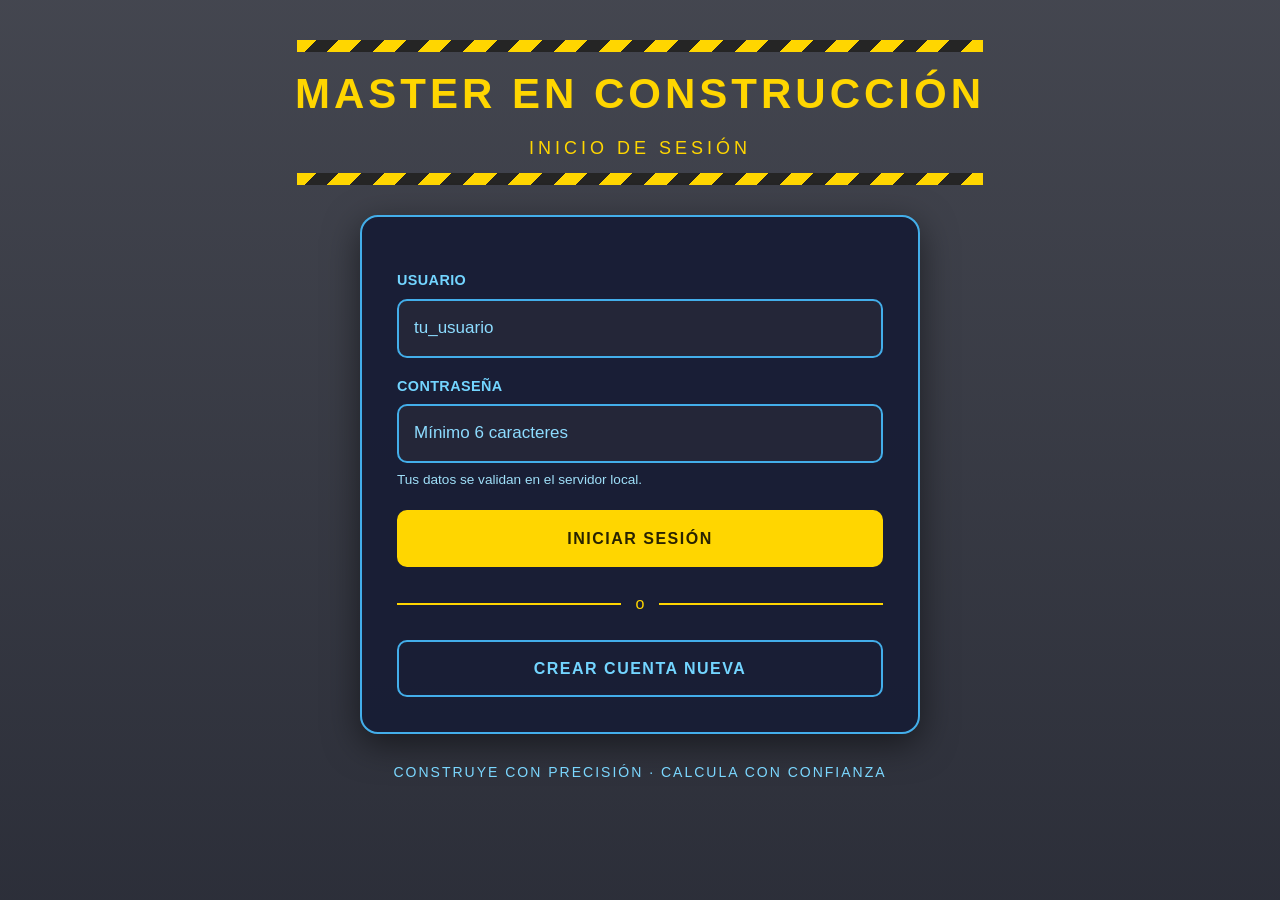
<file: proyecto_calculadora/index.html>
<!DOCTYPE html>
<html lang="es">
<head>
<meta charset="UTF-8"><meta name="viewport" content="width=device-width, initial-scale=1.0">
<title>Master en Construcción - Inicio</title><link rel="stylesheet" href="css/estilos.css"><script src="js/app.js" defer></script>
</head>
<body>
<main class="contenedor">
  <section class="titulo"><div class="linea"></div><h1>MASTER EN CONSTRUCCIÓN</h1><p>INICIO DE SESIÓN</p><div class="linea"></div></section>
  <div class="mensaje" role="alert"></div>
  <form id="login-form" class="panel login">
    <label for="usuario">Usuario</label>
    <input id="usuario" name="usuario" type="text" placeholder="tu_usuario" autocomplete="username" required>
    <label for="password">Contraseña</label>
    <input id="password" name="password" type="password" placeholder="Mínimo 6 caracteres" autocomplete="current-password" required>
    <p class="campo-ayuda">Tus datos se validan en el servidor local.</p>
    <button class="boton" type="submit">INICIAR SESIÓN</button>
    <div class="separador"><span>o</span></div>
    <a class="boton secundario" href="registro.html">CREAR CUENTA NUEVA</a>
  </form>
  <div class="pie">CONSTRUYE CON PRECISIÓN · CALCULA CON CONFIANZA</div>
</main>
</body>
</html>
</file>
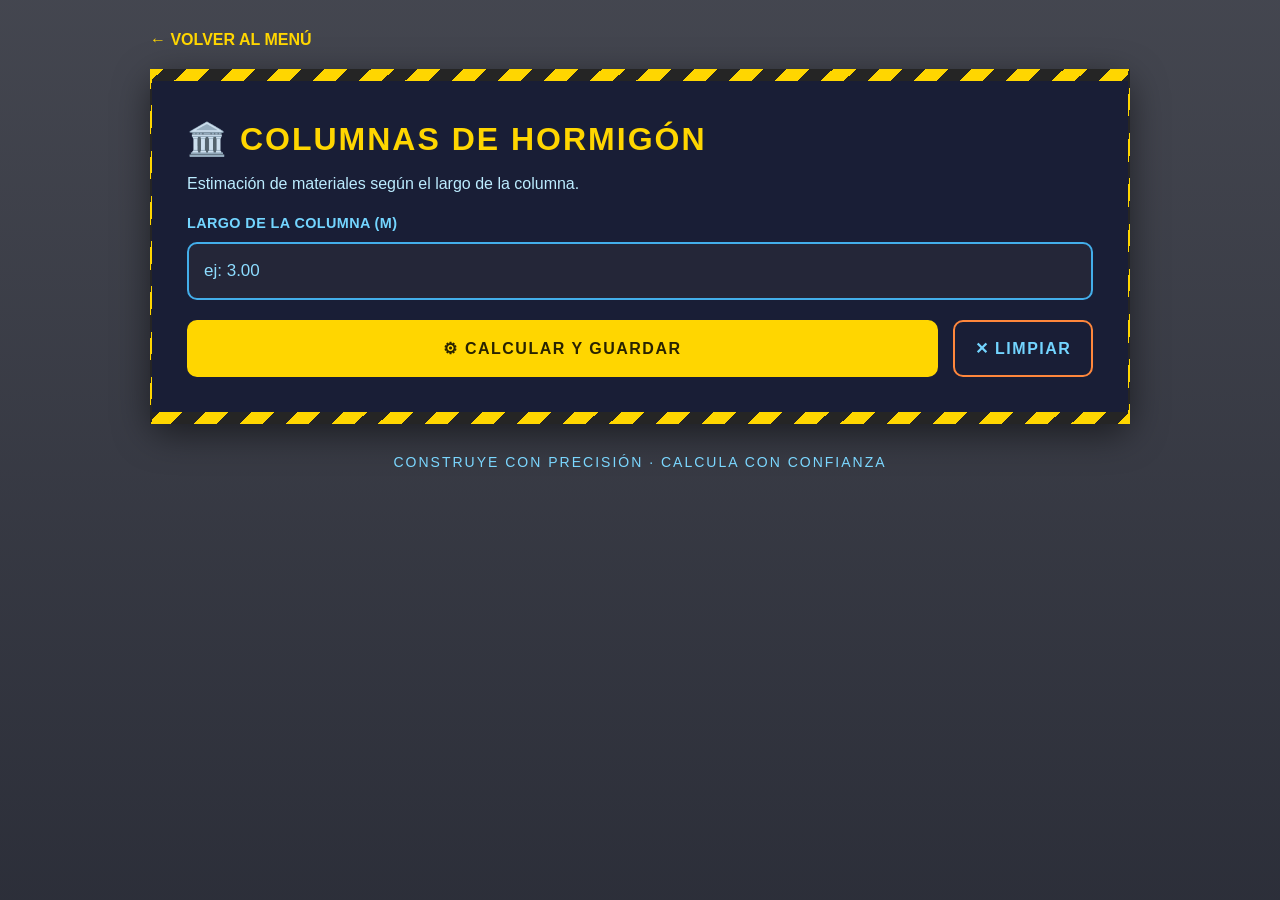
<file: proyecto_calculadora/columna.html>
<!DOCTYPE html>
<html lang="es">
<head><meta charset="UTF-8"><meta name="viewport" content="width=device-width, initial-scale=1.0"><title>Columnas</title><link rel="stylesheet" href="css/estilos.css"><script src="js/app.js" defer></script></head>
<body><main class="contenedor">
<a class="volver" href="menu.html">← VOLVER AL MENÚ</a><div class="mensaje" role="alert"></div>
<form class="panel formulario calculo-form" data-tipo="columna">
<h1>🏛️ COLUMNAS DE HORMIGÓN</h1><p class="subtitulo">Estimación de materiales según el largo de la columna.</p>
<label for="largo">Largo de la columna (m)</label><input id="largo" name="largo" type="number" step="0.01" min="0.01" placeholder="ej: 3.00" required>
<div class="botones"><button class="boton" type="submit">⚙ CALCULAR Y GUARDAR</button><button class="boton naranja" type="reset">✕ LIMPIAR</button></div>
</form><div class="pie">CONSTRUYE CON PRECISIÓN · CALCULA CON CONFIANZA</div></main></body></html>
</file>
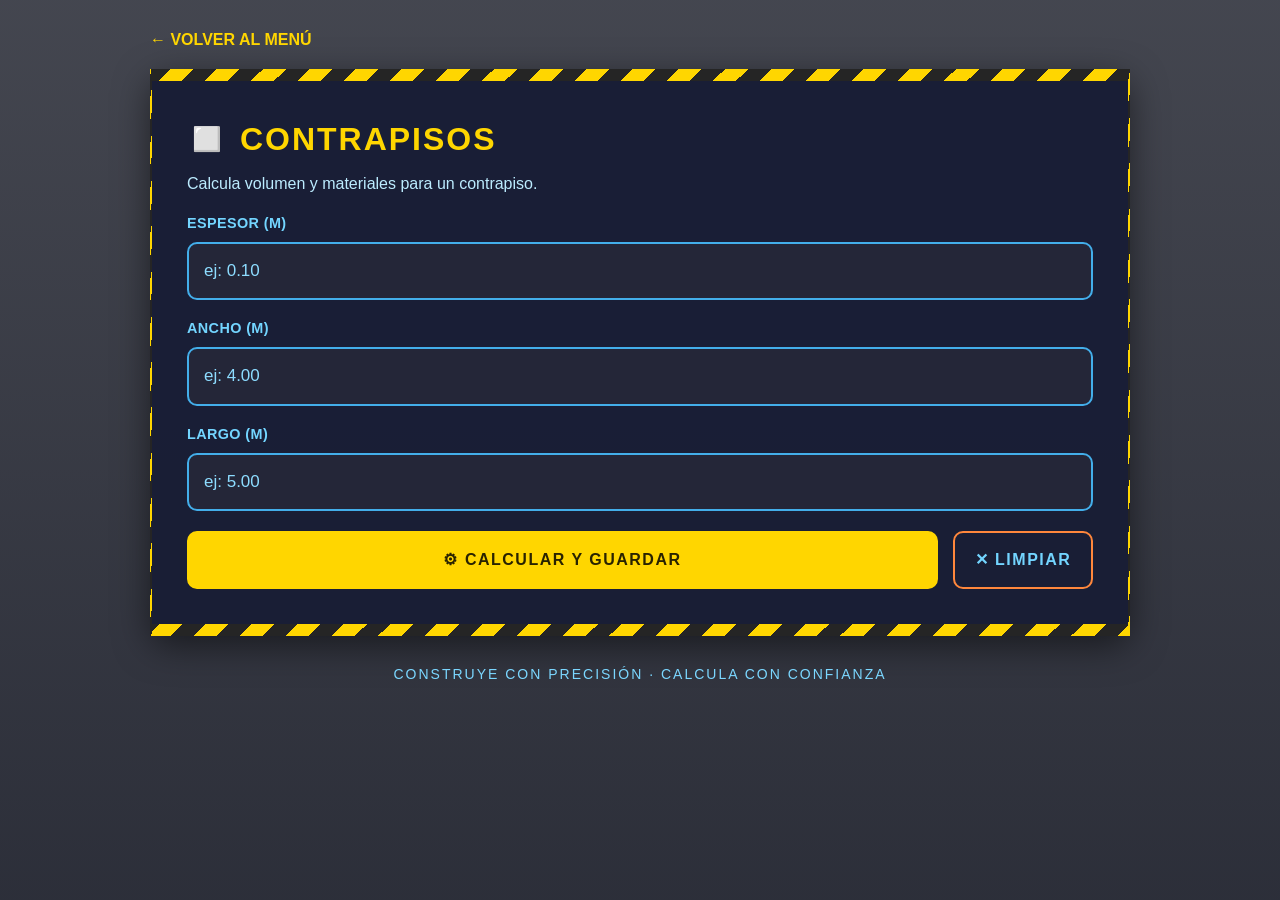
<file: proyecto_calculadora/contrapiso.html>
<!DOCTYPE html>
<html lang="es">
<head><meta charset="UTF-8"><meta name="viewport" content="width=device-width, initial-scale=1.0"><title>Contrapisos</title><link rel="stylesheet" href="css/estilos.css"><script src="js/app.js" defer></script></head>
<body><main class="contenedor">
<a class="volver" href="menu.html">← VOLVER AL MENÚ</a><div class="mensaje" role="alert"></div>
<form class="panel formulario calculo-form" data-tipo="contrapiso">
<h1>◻️ CONTRAPISOS</h1><p class="subtitulo">Calcula volumen y materiales para un contrapiso.</p>
<label for="espesor">Espesor (m)</label><input id="espesor" name="espesor" type="number" step="0.01" min="0.01" placeholder="ej: 0.10" required>
<label for="ancho">Ancho (m)</label><input id="ancho" name="ancho" type="number" step="0.01" min="0.01" placeholder="ej: 4.00" required>
<label for="largo">Largo (m)</label><input id="largo" name="largo" type="number" step="0.01" min="0.01" placeholder="ej: 5.00" required>
<div class="botones"><button class="boton" type="submit">⚙ CALCULAR Y GUARDAR</button><button class="boton naranja" type="reset">✕ LIMPIAR</button></div>
</form><div class="pie">CONSTRUYE CON PRECISIÓN · CALCULA CON CONFIANZA</div></main></body></html>
</file>
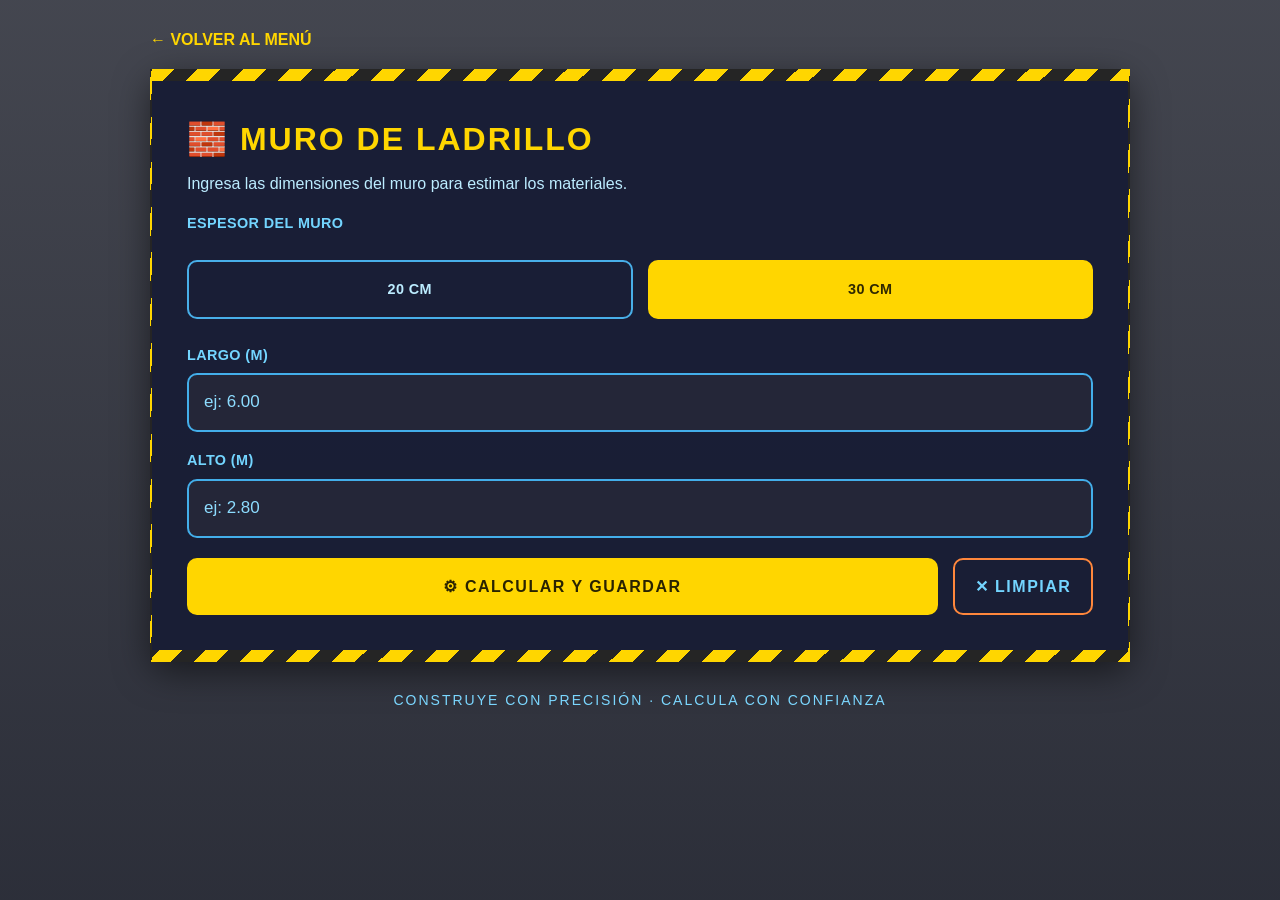
<file: proyecto_calculadora/muro.html>
<!DOCTYPE html>
<html lang="es">
<head>
    <meta charset="UTF-8">
    <meta name="viewport" content="width=device-width, initial-scale=1.0">
    <title>Muro de ladrillo</title>
    <link rel="stylesheet" href="css/estilos.css">
    <script src="js/app.js" defer></script>
</head>
<body>
<main class="contenedor">
<a class="volver" href="menu.html">← VOLVER AL MENÚ</a>
<div class="mensaje" role="alert"></div>
    <form class="panel formulario calculo-form" data-tipo="muro">
    <h1>🧱 MURO DE LADRILLO</h1><p class="subtitulo">Ingresa las dimensiones del muro para estimar los materiales.</p>
    <label>Espesor del muro</label>
<div class="opciones">
    <label class="opcion">
    <input type="radio" name="espesor" value="0.2" required>20 CM</label>
    <label class="opcion">
    <input type="radio" name="espesor" value="0.3" checked>30 CM</label>
</div>
    <label for="largo">Largo (m)</label>
    <input id="largo" name="largo" type="number" step="0.01" min="0.01" placeholder="ej: 6.00" required>
    <label for="alto">Alto (m)</label>
    <input id="alto" name="alto" type="number" step="0.01" min="0.01" placeholder="ej: 2.80" required>
    <div class="botones"><button class="boton" type="submit">⚙ CALCULAR Y GUARDAR</button>
    <button class="boton naranja" type="reset">✕ LIMPIAR</button></div>
</form>
<div class="pie">CONSTRUYE CON PRECISIÓN · CALCULA CON CONFIANZA</div>
</main>
</body>
</html>
</file>
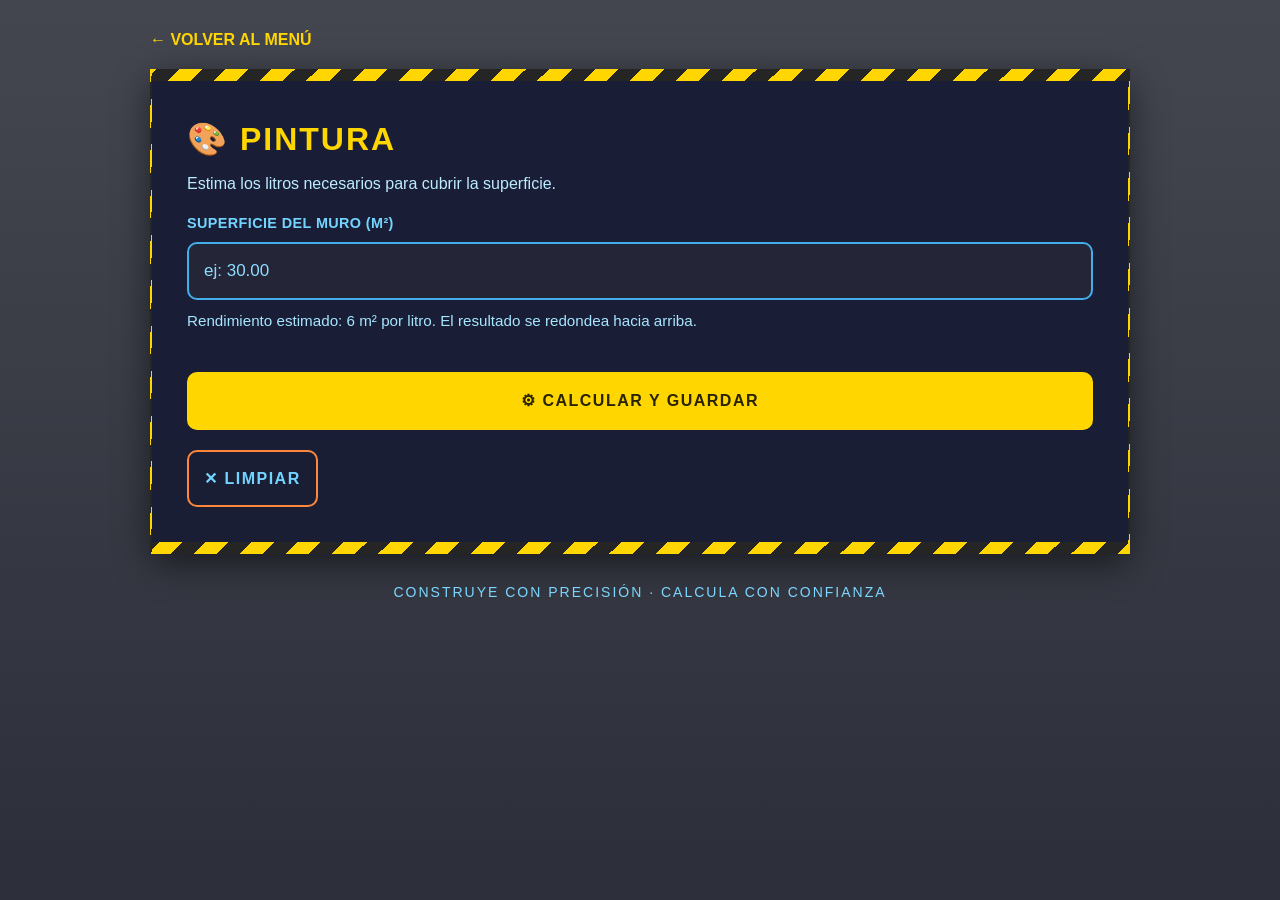
<file: proyecto_calculadora/pintura.html>
<!DOCTYPE html>
<html lang="es">
<head>
    <meta charset="UTF-8">
    <meta name="viewport" content="width=device-width, initial-scale=1.0">
    <title>Pintura</title>
    <link rel="stylesheet" href="css/estilos.css">
    <script src="js/app.js" defer></script>
</head>
<body>
<main class="contenedor">
 <a class="volver" href="menu.html">← VOLVER AL MENÚ</a>
    <div class="mensaje" role="alert"></div>
        <form class="panel formulario calculo-form" data-tipo="pintura">
            <h1>🎨 PINTURA</h1>
            <p class="subtitulo">Estima los litros necesarios para cubrir la superficie.</p>
            <label for="superficie">Superficie del muro (m²)</label>
            <input id="superficie" name="superficie" type="number" step="0.01" min="0.01" placeholder="ej: 30.00" required>
            <p class="nota">Rendimiento estimado: 6 m² por litro. El resultado se redondea hacia arriba.</p>
            <div class="botones"></div>
            <button class="boton" type="submit">⚙ CALCULAR Y GUARDAR</button>
            <button class="boton naranja" type="reset">✕ LIMPIAR</button>
        </form>
    <div class="pie">CONSTRUYE CON PRECISIÓN · CALCULA CON CONFIANZA</div>
</main>
</body>
</html>
</file>
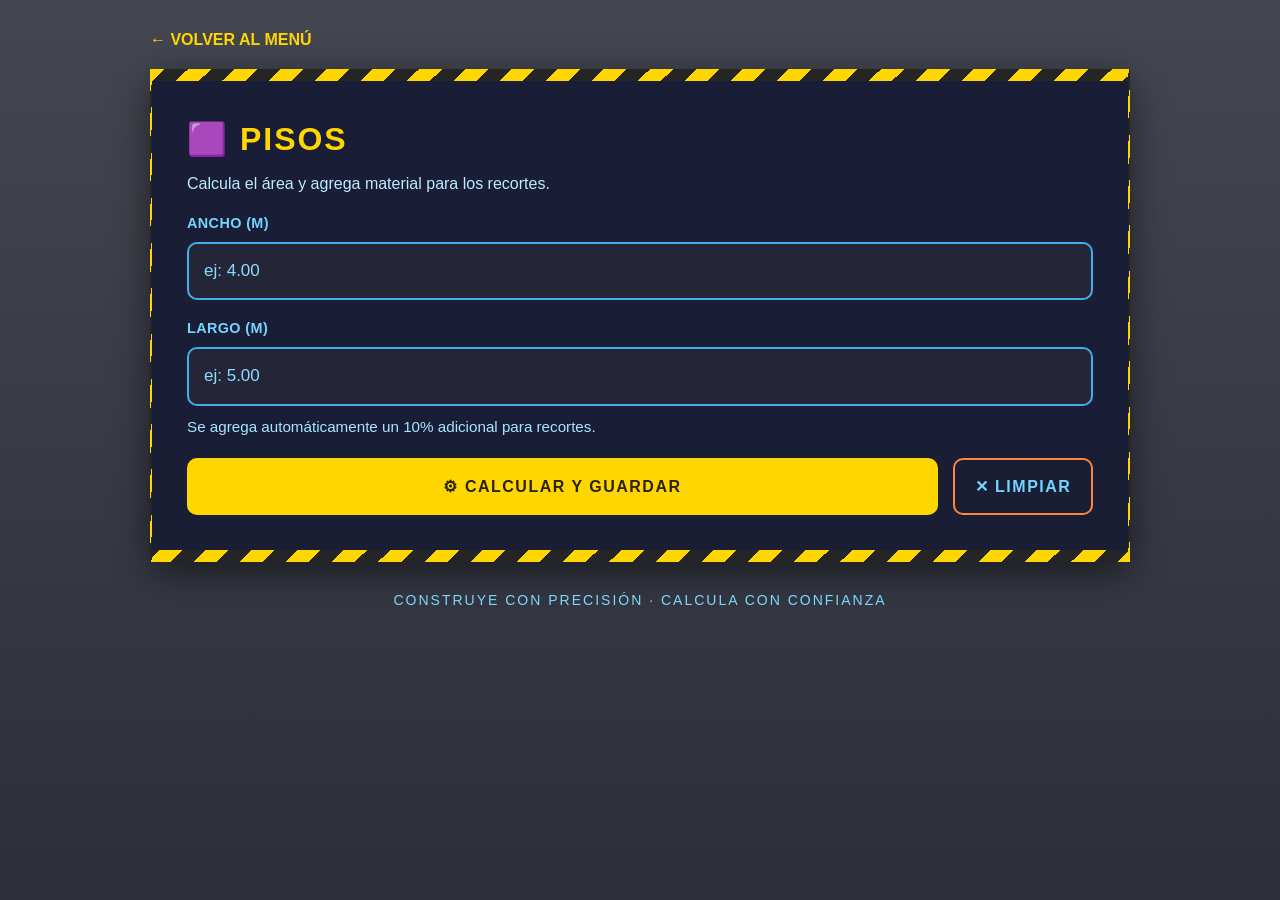
<file: proyecto_calculadora/pisos.html>
<!DOCTYPE html>
<html lang="es">
<head><meta charset="UTF-8"><meta name="viewport" content="width=device-width, initial-scale=1.0"><title>Pisos</title><link rel="stylesheet" href="css/estilos.css"><script src="js/app.js" defer></script></head>
<body><main class="contenedor">
<a class="volver" href="menu.html">← VOLVER AL MENÚ</a><div class="mensaje" role="alert"></div>
<form class="panel formulario calculo-form" data-tipo="pisos">
<h1>🟪 PISOS</h1><p class="subtitulo">Calcula el área y agrega material para los recortes.</p>
<label for="ancho">Ancho (m)</label><input id="ancho" name="ancho" type="number" step="0.01" min="0.01" placeholder="ej: 4.00" required>
<label for="largo">Largo (m)</label><input id="largo" name="largo" type="number" step="0.01" min="0.01" placeholder="ej: 5.00" required>
<p class="nota">Se agrega automáticamente un 10% adicional para recortes.</p>
<div class="botones"><button class="boton" type="submit">⚙ CALCULAR Y GUARDAR</button><button class="boton naranja" type="reset">✕ LIMPIAR</button></div>
</form><div class="pie">CONSTRUYE CON PRECISIÓN · CALCULA CON CONFIANZA</div></main></body></html>
</file>
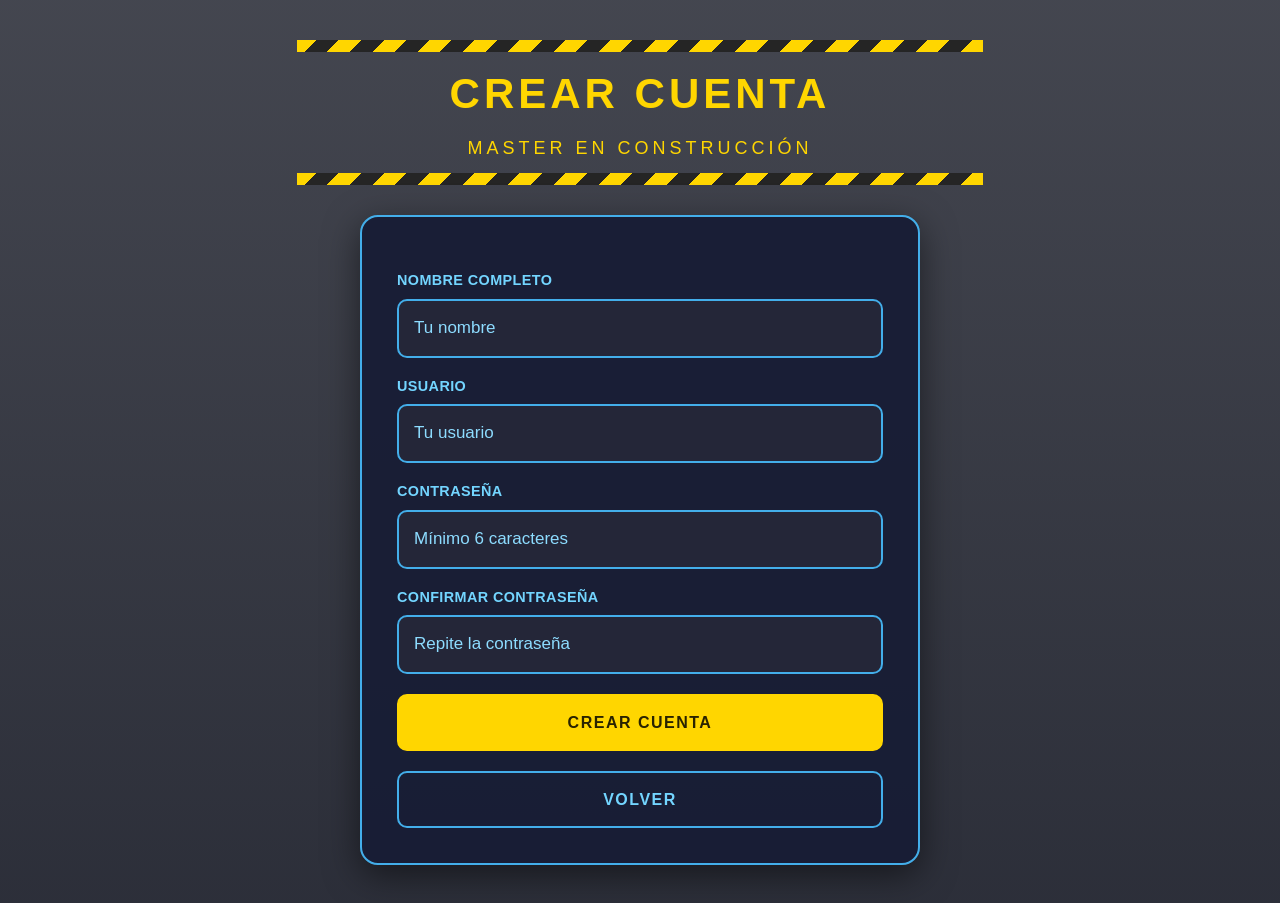
<file: proyecto_calculadora/registro.html>
<!DOCTYPE html>
<html lang="es">
<head>
<meta charset="UTF-8"><meta name="viewport" content="width=device-width, initial-scale=1.0">
<title>Crear cuenta</title><link rel="stylesheet" href="css/estilos.css"><script src="js/app.js" defer></script>
</head>
<body>
<main class="contenedor">
  <section class="titulo"><div class="linea"></div><h1>CREAR CUENTA</h1><p>MASTER EN CONSTRUCCIÓN</p><div class="linea"></div></section>
  <div class="mensaje" role="alert"></div>
  <form id="registro-form" class="panel login">
    <label for="nombre">Nombre completo</label>
    <input id="nombre" name="nombre" type="text" placeholder="Tu nombre" autocomplete="name" required>
    <label for="nuevo-usuario">Usuario</label>
    <input id="nuevo-usuario" name="usuario" type="text" placeholder="Tu usuario" autocomplete="username" minlength="3" required>
    <label for="nueva-password">Contraseña</label>
    <input id="nueva-password" name="password" type="password" placeholder="Mínimo 6 caracteres" autocomplete="new-password" minlength="6" required>
    <label for="confirmar-password">Confirmar contraseña</label>
    <input id="confirmar-password" name="confirmar_password" type="password" placeholder="Repite la contraseña" autocomplete="new-password" minlength="6" required>
    <button class="boton" type="submit">CREAR CUENTA</button>
    <a class="boton secundario" href="index.html">VOLVER</a>
  </form>
</main>
</body>
</html>
</file>
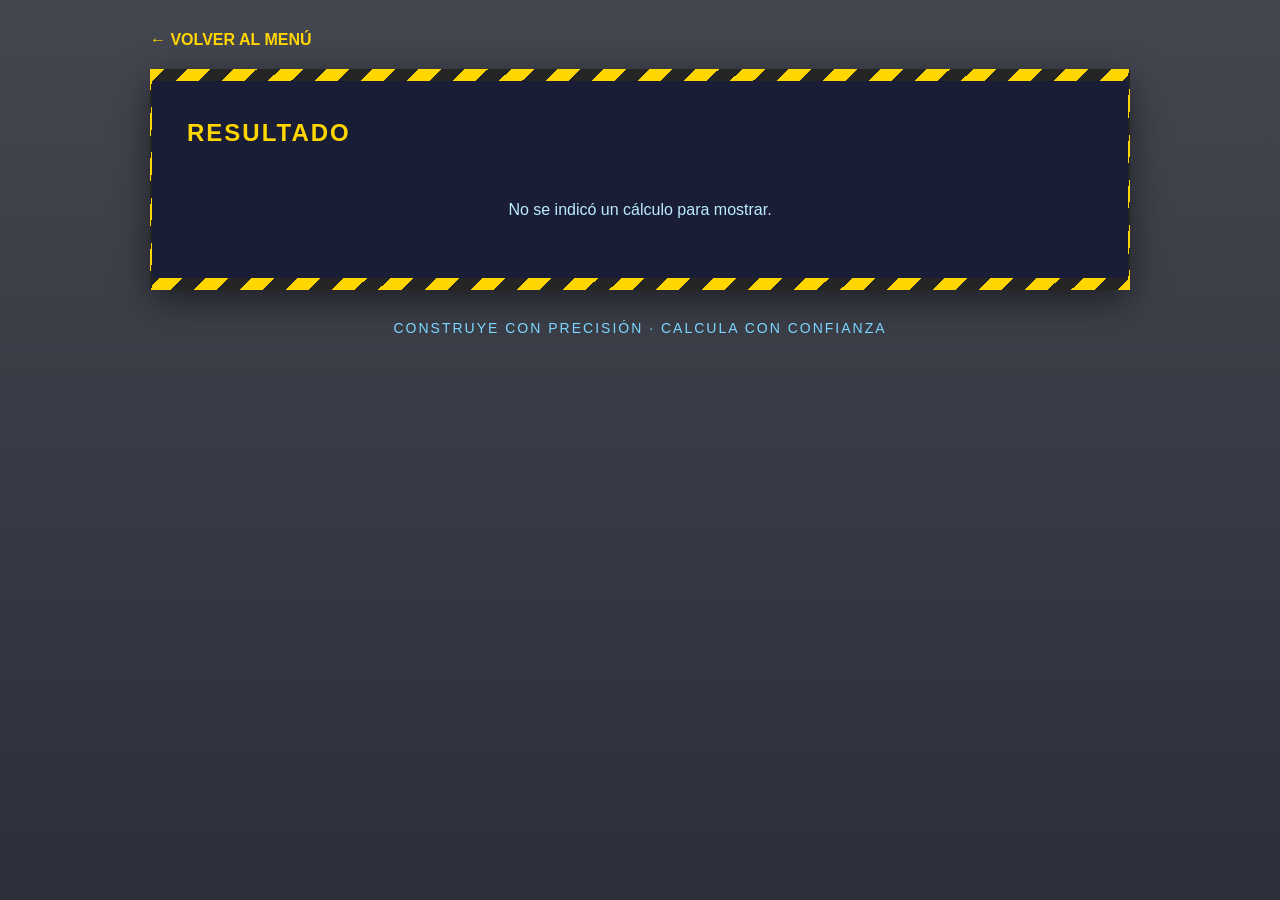
<file: proyecto_calculadora/resultado.html>
<!DOCTYPE html>
<html lang="es">
<head>
<meta charset="UTF-8"><meta name="viewport" content="width=device-width, initial-scale=1.0">
<title>Resultado del cálculo</title><link rel="stylesheet" href="css/estilos.css"><script src="js/app.js" defer></script>
</head>
<body>
<main class="contenedor">
  <a class="volver" href="menu.html">← VOLVER AL MENÚ</a>
  <div class="mensaje" role="alert"></div>
  <section class="panel formulario">
    <h1 data-titulo-resultado>RESULTADO</h1>
    <div id="resultado-dinamico"><p class="cargando">Cargando resultado...</p></div>
  </section>
  <div class="pie">CONSTRUYE CON PRECISIÓN · CALCULA CON CONFIANZA</div>
</main>
</body>
</html>
</file>
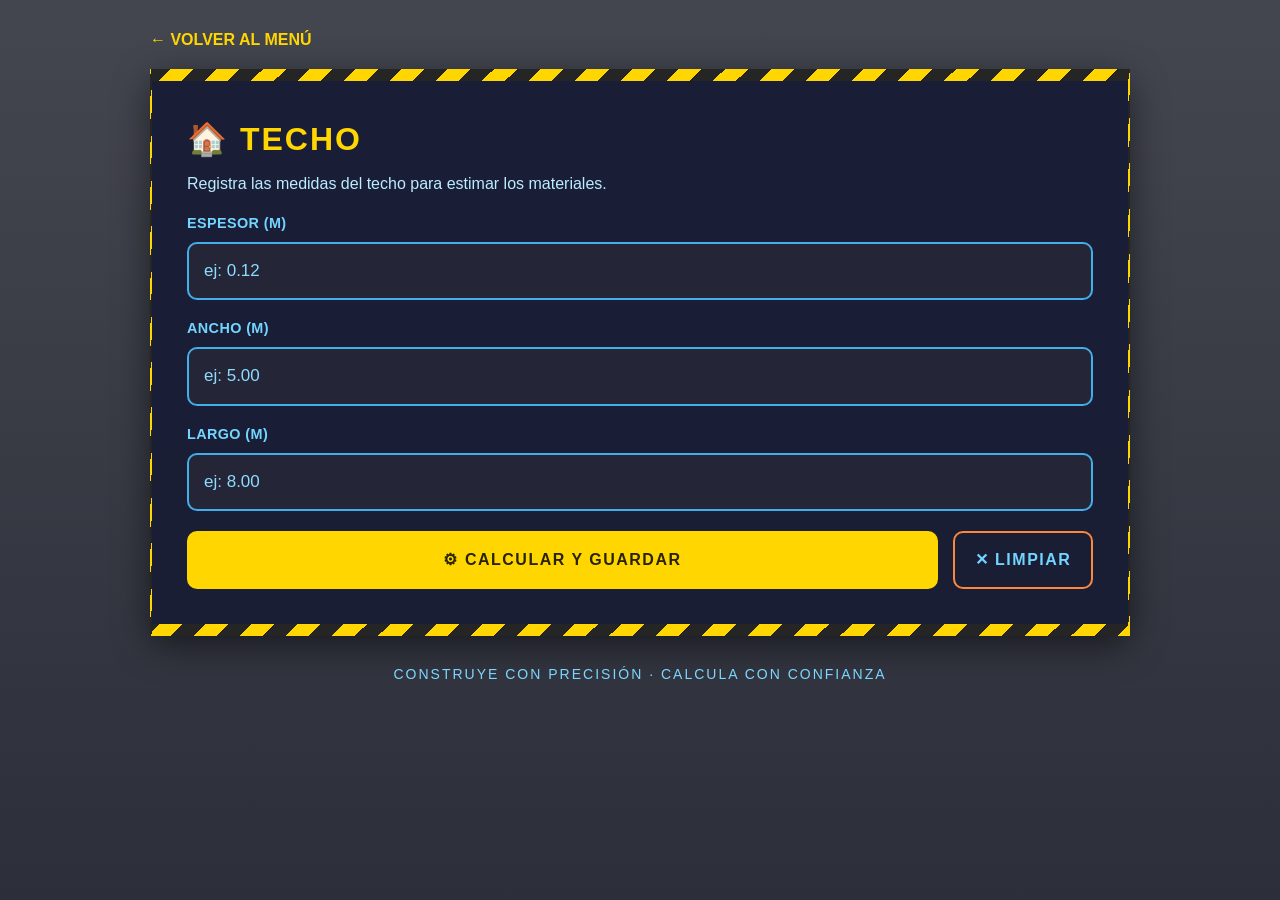
<file: proyecto_calculadora/techo.html>
<!DOCTYPE html>
<html lang="es">
<head><meta charset="UTF-8"><meta name="viewport" content="width=device-width, initial-scale=1.0"><title>Techo</title><link rel="stylesheet" href="css/estilos.css"><script src="js/app.js" defer></script></head>
<body><main class="contenedor">
<a class="volver" href="menu.html">← VOLVER AL MENÚ</a><div class="mensaje" role="alert"></div>
<form class="panel formulario calculo-form" data-tipo="techo">
<h1>🏠 TECHO</h1><p class="subtitulo">Registra las medidas del techo para estimar los materiales.</p>
<label for="espesor">Espesor (m)</label><input id="espesor" name="espesor" type="number" step="0.01" min="0.01" placeholder="ej: 0.12" required>
<label for="ancho">Ancho (m)</label><input id="ancho" name="ancho" type="number" step="0.01" min="0.01" placeholder="ej: 5.00" required>
<label for="largo">Largo (m)</label><input id="largo" name="largo" type="number" step="0.01" min="0.01" placeholder="ej: 8.00" required>
<div class="botones"><button class="boton" type="submit">⚙ CALCULAR Y GUARDAR</button><button class="boton naranja" type="reset">✕ LIMPIAR</button></div>
</form><div class="pie">CONSTRUYE CON PRECISIÓN · CALCULA CON CONFIANZA</div></main></body></html>
</file>
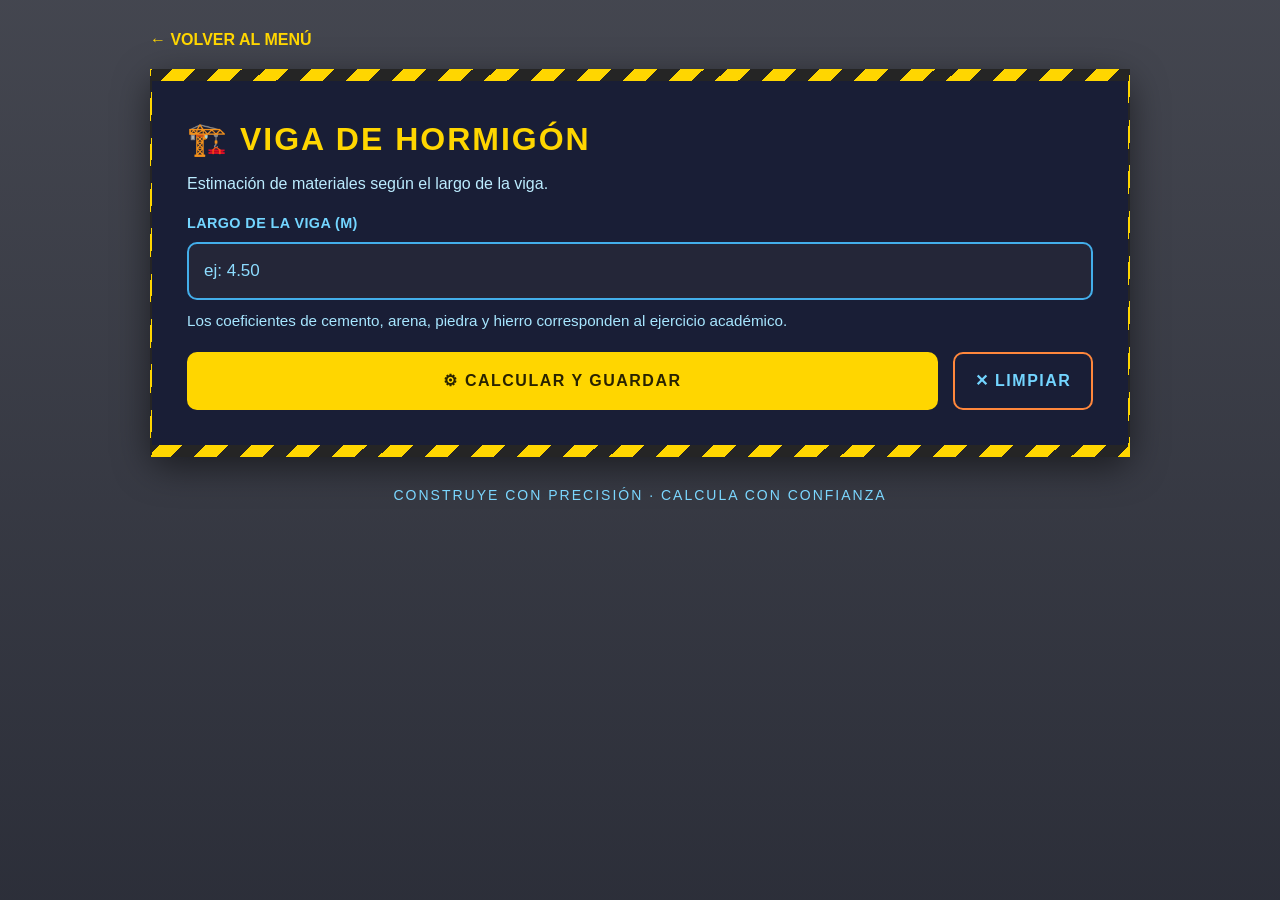
<file: proyecto_calculadora/viga.html>
<!DOCTYPE html>
<html lang="es">
<head><meta charset="UTF-8"><meta name="viewport" content="width=device-width, initial-scale=1.0"><title>Viga de hormigón</title><link rel="stylesheet" href="css/estilos.css"><script src="js/app.js" defer></script></head>
<body><main class="contenedor">
<a class="volver" href="menu.html">← VOLVER AL MENÚ</a><div class="mensaje" role="alert"></div>
<form class="panel formulario calculo-form" data-tipo="viga">
<h1>🏗️ VIGA DE HORMIGÓN</h1><p class="subtitulo">Estimación de materiales según el largo de la viga.</p>
<label for="largo">Largo de la viga (m)</label><input id="largo" name="largo" type="number" step="0.01" min="0.01" placeholder="ej: 4.50" required>
<p class="nota">Los coeficientes de cemento, arena, piedra y hierro corresponden al ejercicio académico.</p>
<div class="botones"><button class="boton" type="submit">⚙ CALCULAR Y GUARDAR</button><button class="boton naranja" type="reset">✕ LIMPIAR</button></div>
</form><div class="pie">CONSTRUYE CON PRECISIÓN · CALCULA CON CONFIANZA</div></main></body></html>
</file>
<file: proyecto_calculadora/css/estilos.css>
*{box-sizing:border-box;margin:0;padding:0}
:root{--azul:#43aeea;--azul-claro:#73d5ff;--amarillo:#ffd600;--panel:#181d35;--fondo-item:#183469;--naranja:#ff873c;--texto:#f4f8ff}
body{font-family:Arial,Helvetica,sans-serif;min-height:100vh;color:var(--texto);background:linear-gradient(rgba(15,18,30,.78),rgba(15,18,30,.88)),url("https://images.unsplash.com/photo-1503387762-592deb58ef4e?auto=format&fit=crop&w=1920&q=80") center/cover fixed;line-height:1.45}
a{text-decoration:none;color:inherit}
button,input{font:inherit}
button{cursor:pointer}
.contenedor{width:92%;max-width:980px;margin:auto;padding:28px 0 38px}
.titulo{text-align:center;margin-bottom:30px}.linea{width:70%;height:12px;margin:12px auto;background:repeating-linear-gradient(-45deg,var(--amarillo) 0 16px,#252525 16px 32px)}
.titulo h1{color:var(--amarillo);font-size:clamp(28px,5vw,42px);letter-spacing:4px}.titulo p{color:var(--amarillo);font-size:18px;letter-spacing:4px;margin-top:10px}
.panel{background:rgba(24,29,53,.95);border:2px solid var(--azul);border-radius:18px;box-shadow:0 10px 35px rgba(0,0,0,.5)}
.login{max-width:560px;margin:auto;padding:35px}.login .ayuda{margin-top:7px}
label{display:block;color:var(--azul-claro);font-weight:bold;margin:18px 0 8px;text-transform:uppercase;font-size:.9rem;letter-spacing:.4px}
input{width:100%;padding:15px;border:2px solid var(--azul);border-radius:10px;background:#242638;color:#fff;font-size:17px;outline:none;transition:.2s}
input::placeholder{color:#8ddcff}input:focus{border-color:var(--amarillo);box-shadow:0 0 0 3px rgba(255,214,0,.18)}
.boton{display:block;width:100%;padding:15px;margin-top:20px;text-align:center;border-radius:10px;font-weight:bold;letter-spacing:1.5px;background:var(--amarillo);color:#292300;border:2px solid var(--amarillo);transition:transform .18s,filter .18s,background .18s}.boton:hover{filter:brightness(1.08);transform:translateY(-1px)}.boton:disabled{opacity:.6;cursor:wait;transform:none}
.boton.secundario{background:transparent;color:var(--azul-claro);border-color:var(--azul)}.boton.naranja{width:auto;display:inline-block;color:var(--azul-claro);background:transparent;border-color:var(--naranja)}
.enlace{display:block;text-align:right;color:var(--azul-claro);margin-top:12px}.enlace:hover,.volver:hover{text-decoration:underline}.separador{display:flex;align-items:center;gap:15px;color:var(--amarillo);margin:25px 0}.separador:before,.separador:after{content:"";height:2px;background:var(--amarillo);flex:1}
.mensaje{display:none;margin:0 auto 18px;max-width:900px;padding:13px 16px;border-radius:10px;border:1px solid var(--azul-claro);background:rgba(29,82,125,.7);color:#fff}.mensaje.visible{display:block}.mensaje.error{border-color:#ff8d7e;background:rgba(131,36,43,.7)}.mensaje.exito{border-color:#9fe38c;background:rgba(36,105,69,.7)}
.usuario{padding:20px 28px;display:flex;justify-content:space-between;align-items:center;gap:20px;margin-bottom:25px}.usuario small{color:var(--azul-claro);font-weight:bold}.usuario h2{margin:5px 0}.rol{color:#61d0ff;border:2px solid #43b9ef;border-radius:7px;padding:5px 12px;display:inline-block;font-weight:bold}.usuario-acciones{display:flex;align-items:center;gap:12px}.usuario-acciones .boton{margin-top:0}
.centro{text-align:center}.centro h1{color:var(--amarillo);letter-spacing:5px;margin:8px 0}.centro p{color:var(--amarillo);letter-spacing:4px}
.menu{overflow:hidden}.item{display:grid;grid-template-columns:55px 55px 1fr 35px;align-items:center;min-height:76px;padding:0 22px;background:rgba(24,52,105,.92);border-bottom:2px solid #d8e1ed;transition:.18s}.item:last-child{border-bottom:0}.item:hover{background:#24508f;padding-left:28px}.numero{color:var(--amarillo);font-size:22px;font-weight:bold}.icono{font-size:25px}.item strong{font-size:18px}.flecha{color:var(--amarillo);font-size:22px}
.formulario{padding:35px;border-top:12px solid transparent;border-bottom:12px solid transparent;border-image:repeating-linear-gradient(-45deg,var(--amarillo) 0 16px,#252525 16px 32px) 12}.volver{display:inline-block;color:var(--amarillo);font-weight:bold;margin-bottom:18px}.formulario h1{color:var(--amarillo);margin-bottom:25px;letter-spacing:2px}.subtitulo{color:#bcecff;margin-top:-16px;margin-bottom:14px}
.opciones{display:grid;grid-template-columns:1fr 1fr;gap:15px;margin-bottom:10px}.opcion{position:relative;padding:17px;border:2px solid #48afe9;border-radius:10px;text-align:center;color:#bcecff;cursor:pointer;transition:.18s}.opcion input{position:absolute;opacity:0;width:1px;height:1px}.opcion:has(input:checked),.opcion.seleccionada{background:var(--amarillo);color:#302900;border-color:var(--amarillo);font-weight:bold}.opcion:focus-within{box-shadow:0 0 0 3px rgba(255,214,0,.22)}
.botones{display:grid;grid-template-columns:1fr 140px;gap:15px;margin-top:20px}.botones .boton{margin-top:0}.nota{color:#a7e6ff;margin-top:10px;font-size:.95rem}.campo-ayuda{color:#9fdff8;font-size:.85rem;margin-top:7px}
.resultado{margin-top:25px;border-top:2px solid var(--amarillo);padding-top:20px}.resultado h2{color:var(--amarillo);margin-bottom:15px}.material{display:flex;justify-content:space-between;gap:20px;padding:15px 18px;margin:9px 0;border:2px solid #409fe7;border-radius:10px;background:rgba(25,45,85,.9)}.material strong{color:var(--amarillo);text-align:right}.formula{color:#bcecff;background:rgba(30,88,125,.35);border-left:4px solid var(--amarillo);padding:12px 14px;margin:0 0 18px;border-radius:0 8px 8px 0}
.historial{margin-top:28px;padding:25px}.historial h2{color:var(--amarillo);margin-bottom:4px}.historial-intro{color:#bcecff;margin-bottom:18px}.tabla-contenedor{overflow-x:auto}.tabla{width:100%;border-collapse:collapse;min-width:650px}.tabla th,.tabla td{padding:13px 10px;text-align:left;border-bottom:1px solid rgba(216,225,237,.35)}.tabla th{color:var(--amarillo);font-size:.85rem}.tabla td{color:#eef8ff}.acciones{display:flex;gap:8px;flex-wrap:wrap}.boton-mini{border:1px solid var(--azul);background:transparent;color:var(--azul-claro);border-radius:7px;padding:7px 10px;font-weight:bold}.boton-mini:hover{background:#24508f}.boton-mini.peligro{border-color:#ff8d7e;color:#ffb5aa}.vacio{text-align:center;padding:22px;color:#bcecff}.cargando{color:#bcecff;padding:15px 0}.pie{text-align:center;color:#7bd7ff;margin-top:28px;letter-spacing:2px;font-size:14px}
@media(max-width:650px){.contenedor{width:94%;padding-top:20px}.titulo h1{letter-spacing:2px}.titulo p{letter-spacing:2px;font-size:15px}.item{grid-template-columns:35px 38px 1fr 25px;padding:0 10px}.item strong{font-size:14px}.item:hover{padding-left:15px}.usuario{flex-direction:column;align-items:flex-start;gap:15px}.usuario-acciones{width:100%;justify-content:space-between}.opciones,.botones{grid-template-columns:1fr}.formulario,.login{padding:24px 19px}.material{align-items:flex-start;flex-direction:column;gap:4px}.material strong{text-align:left}.linea{width:90%}}
</file>
